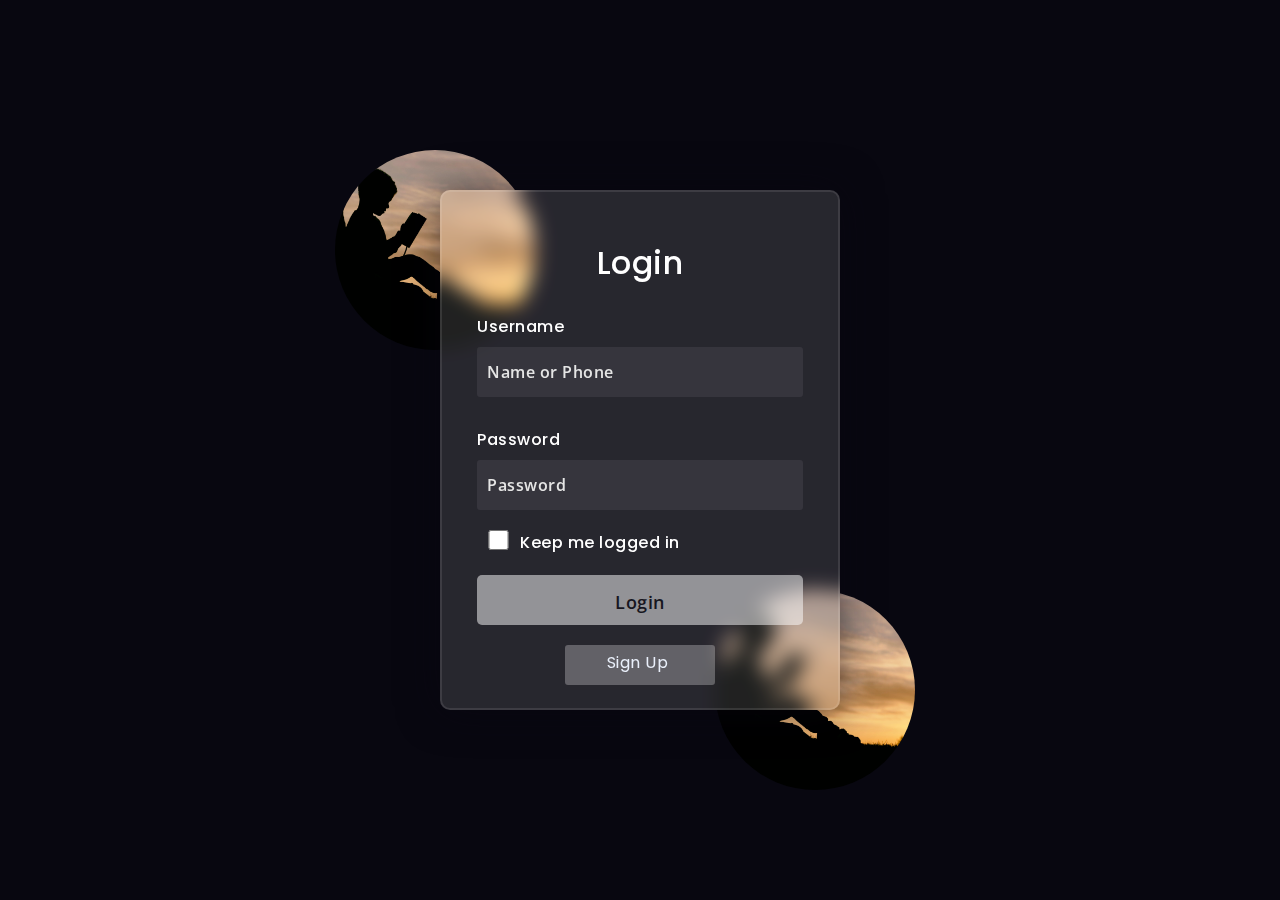
<file: index.html>
<!DOCTYPE html>
<html lang="en">
  <head>
    <title>Login / Sign up</title>
    <link rel="stylesheet" href="style.css" />
  </head>

  <body>
    <div class="background">
      <div class="circle"></div>
      <div class="circle"></div>
    </div>
    <form id="form">
      <h3>Login</h3>

      <label for="username">Username</label>
      <input type="text" placeholder="Name or Phone" id="username" required />

      <label for="password">Password</label>
      <input type="password" placeholder="Password" id="password" required />

      <div class="chkbx">
        <label for="checkbox">Keep me logged in</label>
        <input type="checkbox" />
      </div>

      <input type="submit" value="Login" id="login-btn" class="button">

      <div class="signup">
        <div id="signup">Sign Up</div>
      </div>
    </form>

    <form id="form2">
      <h3>Sign Up</h3>

      <label for="username">Username</label>
      <input type="text" placeholder="Email or Phone" id="username2" required />

      <label for="password">Password</label>
      <input type="password" placeholder="Password" id="password2" required />

      <label for="password">Enter Password Again</label>
      <input type="password" placeholder="Password" id="password22" required />

      <input type="submit" value="Sign Up" id="signup" class="button">

      <div class="login">
        <div id="login">Login</div>
      </div>
    </form>

    <script src="script.js"></script>
  </body>
</html>
</file>
<file: style.css>
@import url('https://fonts.googleapis.com/css2?family=Open+Sans:ital,wght@0,300..800;1,300..800&family=Poppins:ital,wght@0,100;0,200;0,300;0,400;0,500;0,600;0,700;0,800;0,900;1,100;1,200;1,300;1,400;1,500;1,600;1,700;1,800;1,900&display=swap');

*,
*:before,
*:after {
  padding: 0;
  margin: 0;
  box-sizing: border-box;
}

body {
  background-color: #080710;
}

.background {
  width: 430px;
  height: 520px;
  position: absolute;
  transform: translate(-50%, -50%);
  left: 50%;
  top: 50%;
}

.background .circle {
  height: 200px;
  width: 200px;
  position: absolute;
  border-radius: 50%;
}

.circle:first-child {
  background-image: url(images/kid-reading.jpg);
  background-size: cover;
  background-position: 40% 40%;
  left: -90px;
  top: -40px;
}

.circle:last-child {
  background-image: url(images/kid-reading.jpg);
  background-size: cover;
  background-position: 40% 40%;
  right: -60px;
  bottom: -80px;
}

form {
  height: 520px;
  width: 400px;
  background-color: rgba(255, 255, 255, 0.13);
  position: absolute;
  transform: translate(-50%, -50%);
  top: 50%;
  left: 50%;
  border-radius: 10px;
  backdrop-filter: blur(10px);
  border: 2px solid rgba(255, 255, 255, 0.1);
  box-shadow: 0 0 40px rgba(8, 7, 16, 0.6);
  padding: 50px 35px;
}

form * {
  font-family: "Poppins", sans-serif;
  color: #ffffff;
  letter-spacing: 0.5px;
  outline: none;
  border: none;
}

form h3 {
  font-size: 32px;
  font-weight: 500;
  line-height: 42px;
  text-align: center;
}

label {
  display: block;
  margin-top: 30px;
  font-size: 16px;
  font-weight: 500;
}

input {
  font-family: "Open Sans", sans-serif;
  display: block;
  height: 50px;
  width: 100%;
  background-color: rgba(255, 255, 255, 0.07);
  border-radius: 3px;
  padding: 0 10px;
  margin-top: 8px;
  font-size: 16px;
  font-weight: 600;
}

::placeholder {
  color: #e5e5e5;
}

.chkbx {
  width: 80%;
  display: flex;
  flex-direction: row-reverse;
  margin-top: 20px;
}

.chkbx label {
  width: 100%;
  margin: 0;
}

.chkbx input {
  width: 20%;
  height: 20px;
  margin: 0;
}

.button {
  margin-top: 20px;
  width: 100%;
  background-color: #ffffff;
  color: #080710;
  padding: 15px 0;
  font-size: 18px;
  font-weight: 600;
  border-radius: 5px;
  cursor: pointer;
  opacity: 0.5;
}

.button:hover {
  opacity: 1;
}

.signup {
  margin-top: 20px;
  display: flex;
  justify-content: center;
  cursor: pointer;
}

.signup div {
  background: red;
  width: 150px;
  border-radius: 3px;
  padding: 5px 10px 10px 5px;
  background-color: rgba(255, 255, 255, 0.27);
  color: #eaf0fb;
  text-align: center;
}

.signup div:hover {
  background-color: #ffffff;
  color: #000;
}

#form2 {
  display: none;
  height: 600px;
}

#form2 button {
  margin-top: 25px;
}

#form2 .signup {
  margin-top: 20px;
}

.login {
  margin-top: 30px;
  display: flex;
  justify-content: center;
  cursor: pointer;
}

.login div {
  background: red;
  width: 150px;
  border-radius: 3px;
  padding: 5px 10px 10px 5px;
  background-color: rgba(255, 255, 255, 0.27);
  color: #eaf0fb;
  text-align: center;
}

.login div:hover {
  background-color: #ffffff;
  color: #000;
}
</file>
